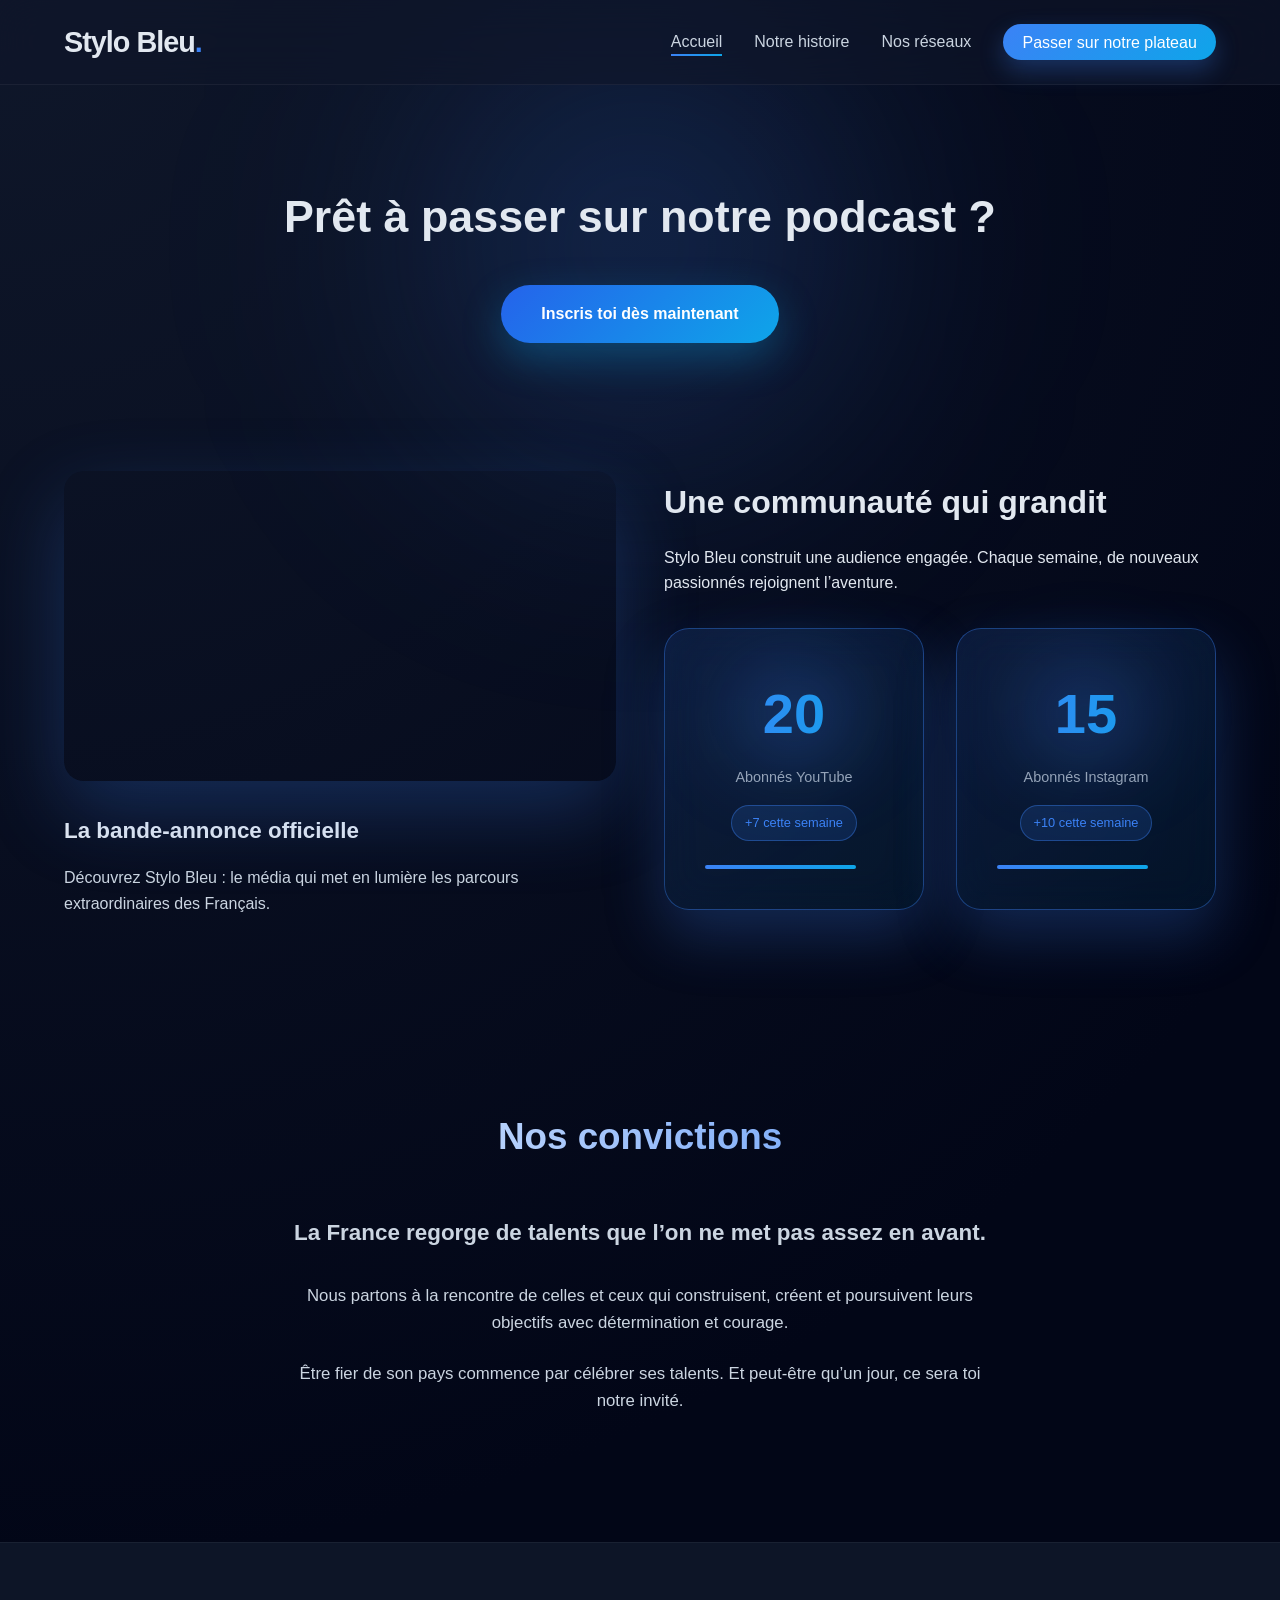
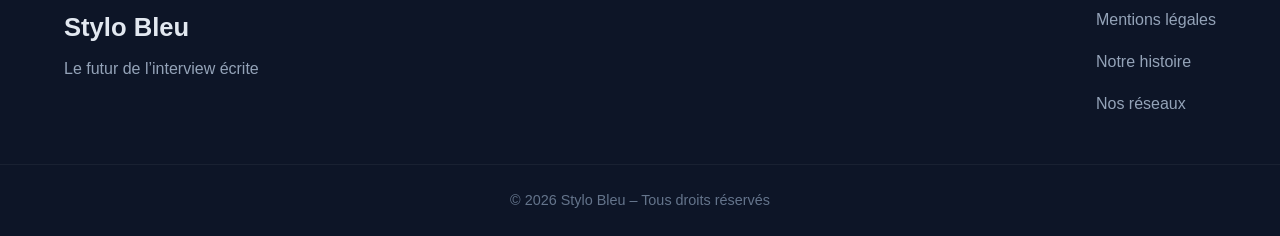
<file: index.html>
<!DOCTYPE html>
<html lang="fr">
<head>
    <meta charset="UTF-8" />
    <meta name="viewport" content="width=device-width, initial-scale=1.0" />
    <meta name="description" content="Stylo Bleu Media : podcast et interviews qui mettent en lumière les parcours inspirants des Français. Rejoins notre communauté et découvre nos épisodes.">
    <title>Stylo Bleu Media</title>

    <link rel="stylesheet" href="style.css" />
    <link rel="icon" type="image/png" href="Assets/Img/logo.png" />
    <!-- Dans le <head> -->
    <link rel="preconnect" href="https://www.youtube-nocookie.com" crossorigin>
    <link rel="preconnect" href="https://i.ytimg.com" crossorigin>
</head>

<body>
<div class="particles"></div>
<header class="navbar">
    <div class="container nav-content">
        <div class="logo">Stylo Bleu<span>.</span></div>

        <nav>
            <ul class="nav-links" id="navLinks">
                <li><a href="index.html" class="active">Accueil</a></li>
                <li><a href="notrehistoire.html">Notre histoire</a></li>
                <li><a href="nosreseaux.html">Nos réseaux</a></li>
                <li><a href="passersurnotreplateau.html" class="btn-nav">Passer sur notre plateau</a></li>
            </ul>
        </nav>

        <div class="menu-toggle" id="menuToggle">⋮</div>
    </div>
</header>

<!-- CTA HERO EN HAUT -->
<section class="cta hero-cta">
    <div class="container">
        <h1>Prêt à passer sur notre podcast ?</h1>
        <a href="passersurnotreplateau.html" class="btn-primary">Inscris toi dès maintenant</a>
    </div>
</section>

<!-- MEDIA 50/50 -->
<section class="media-growth">
    <div class="container media-grid">

        <!-- GAUCHE -->
        <div class="media-video-block">
            <div class="video-wrapper">
                <!-- Lazy-load et YouTube no-cookie -->
                <iframe 
                    loading="lazy"
                    src="https://www.youtube-nocookie.com/embed/wb5HxEI4R0E"
                    title="Bande-annonce Stylo Bleu"
                    frameborder="0"
                    allowfullscreen>
                </iframe>
            </div>

            <div class="video-description">
                <h3>La bande-annonce officielle</h3>
                <p>
                    Découvrez Stylo Bleu : le média qui met en lumière
                    les parcours extraordinaires des Français.
                </p>
            </div>
        </div>

        <!-- DROITE -->
        <div class="media-stats">
            <h2>Une communauté qui grandit</h2>
            <p>
                Stylo Bleu construit une audience engagée.
                Chaque semaine, de nouveaux passionnés rejoignent l’aventure.
            </p>

            <div class="stats-grid">
                <div class="stat-card reveal">
                    <div class="stat-number glow" data-target="149">0</div>
                    <div class="stat-label">Abonnés YouTube</div>
                    <div class="stat-badge">+7 cette semaine</div>
                    <div class="growth-line"></div>
                </div>

                <div class="stat-card reveal">
                    <div class="stat-number glow" data-target="113">0</div>
                    <div class="stat-label">Abonnés Instagram</div>
                    <div class="stat-badge">+10 cette semaine</div>
                    <div class="growth-line"></div>
                </div>
            </div>
        </div>

    </div>
</section>
<!-- NOS CONVICTIONS -->
<section class="convictions">
    <div class="container">
        <div class="section-header">
            <h2>Nos convictions</h2>
        </div>

        <div class="convictions-content">
            <p class="lead">
                La France regorge de talents que l’on ne met pas assez en avant.
            </p>

            <p>
                Nous partons à la rencontre de celles et ceux qui construisent,
                créent et poursuivent leurs objectifs avec détermination et courage.
            </p>

            <p>
                Être fier de son pays commence par célébrer ses talents.
                Et peut-être qu’un jour, ce sera toi notre invité.
            </p>
        </div>
    </div>
</section>

<!-- FOOTER -->
<footer class="footer">
    <div class="container footer-content">
        <div class="footer-brand">
            <h3>Stylo Bleu</h3>
            <p>Le futur de l’interview écrite</p>
        </div>

        <div class="footer-links">
            <a href="legal.html">Mentions légales</a>
            <a href="notrehistoire.html">Notre histoire</a>
            <a href="nosreseaux.html">Nos réseaux</a>
        </div>
    </div>

    <div class="footer-bottom">
        <p>© 2026 Stylo Bleu – Tous droits réservés</p>
    </div>
</footer>

<script>
document.addEventListener("DOMContentLoaded", () => {

    /* ===== MENU MOBILE ===== */

    const toggle = document.getElementById("menuToggle");
    const nav = document.getElementById("navLinks");

    if(toggle){
        toggle.addEventListener("click", () => {
            nav.classList.toggle("active");
        });
    }

    /* ===== ANIMATION COMPTEURS (PLUS LENT) ===== */

    const counters = document.querySelectorAll(".stat-number");

    const animateCounter = (counter) => {
        const target = +counter.getAttribute("data-target");
        let count = 0;
        const duration = 4000; // PLUS LENT (4 secondes)
        const stepTime = 30;
        const steps = duration / stepTime;
        const increment = target / steps;

        const update = () => {
            count += increment;
            if (count < target) {
                counter.innerText = Math.floor(count);
                setTimeout(update, stepTime);
            } else {
                counter.innerText = target;
            }
        };

        update();
    };

    /* ===== APPARITION AU SCROLL ===== */

    const observer = new IntersectionObserver((entries) => {
        entries.forEach(entry => {
            if (entry.isIntersecting) {
                entry.target.classList.add("show");

                if (entry.target.classList.contains("stat-number")) {
                    animateCounter(entry.target);
                }
            }
        });
    }, { threshold: 0.4 });

    document.querySelectorAll(".reveal, .stat-number").forEach(el => {
        observer.observe(el);
    });

    /* ===== LUMIÈRE QUI SUIT LA SOURIS ===== */

    document.addEventListener("mousemove", (e) => {
        document.body.style.setProperty('--x', e.clientX + 'px');
        document.body.style.setProperty('--y', e.clientY + 'px');
    });

});
</script>


</body>
</html>
</file>
<file: style.css>
��. b t n - n a v , . b t n - p r i m a r y { b o r d e r - r a d i u s : 5 0 p x ; t r a n s i t i o n : . 3 s } . b t n - p r i m a r y , . f o o t e r - l i n k s   a , . n a v - l i n k s   a , . s o c i a l - c a r d { t e x t - d e c o r a t i o n : n o n e } . f o o t e r , . f o o t e r - b o t t o m { b o r d e r - t o p : 1 p x   s o l i d   r g b a ( 2 5 5 , 2 5 5 , 2 5 5 , . 0 5 ) } . c t a : : b e f o r e , . g l o w : : a f t e r , . t r a i l e r : : b e f o r e { c o n t e n t : " " ; z - i n d e x : - 1 } . a p p l y - 2 0 3 0 , . c o n v i c t i o n s , . c t a , . f i n a l - c t a - 2 0 3 0 , . f o o t e r - b o t t o m , . f u n f a c t - 2 0 3 0 , . h e r o - c t a , . l e g a l - h e r o - 2 0 3 0 , . p l a t e a u - h e r o - 2 0 3 0 , . s e c t i o n - h e a d e r , . s o c i a l - h e r o - 2 0 3 0 , . s t a t - c a r d , . s t o r y - h e r o - 2 0 3 0 { t e x t - a l i g n : c e n t e r } * { m a r g i n : 0 ; p a d d i n g : 0 ; b o x - s i z i n g : b o r d e r - b o x } b o d y { f o n t - f a m i l y : I n t e r , s a n s - s e r i f ; b a c k g r o u n d : r a d i a l - g r a d i e n t ( c i r c l e   a t   t o p   l e f t , # 0 f 1 7 2 a , # 0 2 0 6 1 7   7 0 % ) ; c o l o r : # e 2 e 8 f 0 ; l i n e - h e i g h t : 1 . 6 ; o v e r f l o w - x : h i d d e n } . c o n t a i n e r { w i d t h : 9 0 % ; m a x - w i d t h : 1 2 0 0 p x ; m a r g i n : a u t o } . n a v b a r { p o s i t i o n : s t i c k y ; t o p : 0 ; b a c k d r o p - f i l t e r : b l u r ( 2 0 p x ) ; b a c k g r o u n d : r g b a ( 1 5 , 2 3 , 4 2 , . 6 ) ; b o r d e r - b o t t o m : 1 p x   s o l i d   r g b a ( 2 5 5 , 2 5 5 , 2 5 5 , . 0 5 ) ; z - i n d e x : 1 0 0 0 } . c t a , . n a v - l i n k s   a { p o s i t i o n : r e l a t i v e } . n a v - c o n t e n t { d i s p l a y : f l e x ; j u s t i f y - c o n t e n t : s p a c e - b e t w e e n ; a l i g n - i t e m s : c e n t e r ; p a d d i n g : 1 . 2 r e m   0 } . l o g o { f o n t - s i z e : 1 . 8 r e m ; f o n t - w e i g h t : 7 0 0 ; l e t t e r - s p a c i n g : - 1 p x } . f o o t e r - l i n k s   a : h o v e r , . l o g o   s p a n { c o l o r : # 3 b 8 2 f 6 } . n a v - l i n k s { d i s p l a y : f l e x ; l i s t - s t y l e : n o n e ; g a p : 2 r e m } . n a v - l i n k s   a { c o l o r : # c b d 5 e 1 ; f o n t - w e i g h t : 5 0 0 ; t r a n s i t i o n : . 3 s } . n a v - l i n k s   a : : a f t e r { c o n t e n t : " " ; p o s i t i o n : a b s o l u t e ; l e f t : 0 ; b o t t o m : - 6 p x ; w i d t h : 0 % ; h e i g h t : 2 p x ; b a c k g r o u n d : l i n e a r - g r a d i e n t ( 9 0 d e g , # 3 b 8 2 f 6 , # 0 e a 5 e 9 ) ; t r a n s i t i o n : . 3 s } . n a v - l i n k s   a . a c t i v e : : a f t e r , . n a v - l i n k s   a : h o v e r : : a f t e r { w i d t h : 1 0 0 % } . n a v - l i n k s   a : h o v e r { c o l o r : # f f f } . b t n - n a v { p a d d i n g : . 6 r e m   1 . 2 r e m ; b a c k g r o u n d : l i n e a r - g r a d i e n t ( 1 3 5 d e g , # 3 b 8 2 f 6 , # 0 e a 5 e 9 ) ; c o l o r : # f f f ! i m p o r t a n t ; f o n t - w e i g h t : 6 0 0 ; b o x - s h a d o w : 0   1 0 p x   2 5 p x   r g b a ( 5 9 , 1 3 0 , 2 4 6 , . 3 ) } . b t n - n a v : h o v e r { t r a n s f o r m : t r a n s l a t e Y ( - 3 p x ) ; b o x - s h a d o w : 0   1 5 p x   3 5 p x   r g b a ( 5 9 , 1 3 0 , 2 4 6 , . 5 ) } . m e n u - t o g g l e { d i s p l a y : n o n e ; f o n t - s i z e : 1 . 8 r e m ; c u r s o r : p o i n t e r } . c t a : : b e f o r e { p o s i t i o n : a b s o l u t e ; w i d t h : 6 0 0 p x ; h e i g h t : 6 0 0 p x ; b a c k g r o u n d : r a d i a l - g r a d i e n t ( c i r c l e , r g b a ( 5 9 , 1 3 0 , 2 4 6 , . 3 ) , t r a n s p a r e n t   7 0 % ) ; t o p : 5 0 % ; l e f t : 5 0 % ; t r a n s f o r m : t r a n s l a t e ( - 5 0 % , - 5 0 % ) ; f i l t e r : b l u r ( 1 2 0 p x ) } . c t a   h 2 { f o n t - s i z e : 2 . 5 r e m ; m a r g i n - b o t t o m : 2 r e m ; f o n t - w e i g h t : 7 0 0 ; b a c k g r o u n d : l i n e a r - g r a d i e n t ( 9 0 d e g , # f f f , # 3 b 8 2 f 6 ) ; - w e b k i t - b a c k g r o u n d - c l i p : t e x t ; - w e b k i t - t e x t - f i l l - c o l o r : t r a n s p a r e n t } . b t n - p r i m a r y { p a d d i n g : 1 r e m   2 . 5 r e m ; b a c k g r o u n d : l i n e a r - g r a d i e n t ( 1 3 5 d e g , # 2 5 6 3 e b , # 0 e a 5 e 9 ) ; c o l o r : # f f f ; f o n t - w e i g h t : 6 0 0 ; f o n t - s i z e : 1 r e m ; d i s p l a y : i n l i n e - b l o c k ; b o x - s h a d o w : 0   1 5 p x   4 0 p x   r g b a ( 1 4 , 1 6 5 , 2 3 3 , . 3 ) } . b t n - p r i m a r y : h o v e r { t r a n s f o r m : t r a n s l a t e Y ( - 5 p x )   s c a l e ( 1 . 0 5 ) ; b o x - s h a d o w : 0   2 0 p x   5 0 p x   r g b a ( 1 4 , 1 6 5 , 2 3 3 , . 5 ) } . f o o t e r { b a c k g r o u n d : r g b a ( 1 5 , 2 3 , 4 2 , . 9 ) ; p a d d i n g - t o p : 4 r e m } . f o o t e r - c o n t e n t { d i s p l a y : f l e x ; j u s t i f y - c o n t e n t : s p a c e - b e t w e e n ; f l e x - w r a p : w r a p ; g a p : 2 r e m ; p a d d i n g - b o t t o m : 3 r e m } . f o o t e r - b r a n d   h 3 { f o n t - s i z e : 1 . 6 r e m ; m a r g i n - b o t t o m : . 5 r e m } . f o o t e r - b r a n d   p , . s t a t - m a i n   s m a l l , . s t a t s - b o x   s m a l l { c o l o r : # 9 4 a 3 b 8 } . f o o t e r - l i n k s { d i s p l a y : f l e x ; f l e x - d i r e c t i o n : c o l u m n ; g a p : 1 r e m } . f o o t e r - l i n k s   a { c o l o r : # 9 4 a 3 b 8 ; t r a n s i t i o n : . 3 s } . f o o t e r - b o t t o m { p a d d i n g : 1 . 5 r e m   0 ; f o n t - s i z e : . 9 r e m ; c o l o r : # 6 4 7 4 8 b } . c o n v i c t i o n s , . t r a i l e r { p a d d i n g : 8 r e m   0 ; p o s i t i o n : r e l a t i v e } . s e c t i o n - h e a d e r { m a r g i n - b o t t o m : 3 r e m } . s e c t i o n - h e a d e r   h 2 { f o n t - s i z e : 2 . 3 r e m ; f o n t - w e i g h t : 7 0 0 ; b a c k g r o u n d : l i n e a r - g r a d i e n t ( 9 0 d e g , # f f f , # 3 b 8 2 f 6 ) ; - w e b k i t - b a c k g r o u n d - c l i p : t e x t ; - w e b k i t - t e x t - f i l l - c o l o r : t r a n s p a r e n t } . c o n v i c t i o n s   . l e a d   s p a n , . s t a t - m a i n   s p a n { b a c k g r o u n d : l i n e a r - g r a d i e n t ( 9 0 d e g , # 3 b 8 2 f 6 , # 0 e a 5 e 9 ) ; - w e b k i t - t e x t - f i l l - c o l o r : t r a n s p a r e n t } . s e c t i o n - h e a d e r   p { c o l o r : # 9 4 a 3 b 8 ; m a r g i n - t o p : . 8 r e m } . v i d e o - w r a p p e r { o v e r f l o w : h i d d e n ; b o r d e r - r a d i u s : 2 0 p x ; b o x - s h a d o w : 0   3 0 p x   8 0 p x   r g b a ( 5 9 , 1 3 0 , 2 4 6 , . 2 5 ) ; t r a n s i t i o n : . 4 s } . v i d e o - w r a p p e r   i f r a m e { t o p : 0 ; l e f t : 0 ; b o r d e r - r a d i u s : 2 0 p x ; p o s i t i o n : a b s o l u t e ; w i d t h : 1 0 0 % ; h e i g h t : 1 0 0 % } . v i d e o - w r a p p e r : h o v e r { t r a n s f o r m : s c a l e ( 1 . 0 2 ) ; b o x - s h a d o w : 0   4 0 p x   1 0 0 p x   r g b a ( 5 9 , 1 3 0 , 2 4 6 , . 4 ) } . t r a i l e r : : b e f o r e { p o s i t i o n : a b s o l u t e ; w i d t h : 5 0 0 p x ; h e i g h t : 5 0 0 p x ; b a c k g r o u n d : r a d i a l - g r a d i e n t ( c i r c l e , r g b a ( 1 4 , 1 6 5 , 2 3 3 , . 3 ) , t r a n s p a r e n t   7 0 % ) ; t o p : 3 0 % ; l e f t : 5 0 % ; t r a n s f o r m : t r a n s l a t e X ( - 5 0 % ) ; f i l t e r : b l u r ( 1 2 0 p x ) } . c o n v i c t i o n s - c o n t e n t { m a x - w i d t h : 8 0 0 p x ; m a r g i n : a u t o } . c o n v i c t i o n s   . l e a d { f o n t - s i z e : 1 . 4 r e m ; f o n t - w e i g h t : 6 0 0 ; m a r g i n - b o t t o m : 2 r e m } . c o n v i c t i o n s   . l e a d   s p a n { - w e b k i t - b a c k g r o u n d - c l i p : t e x t } . c o n v i c t i o n s   p { c o l o r : # c b d 5 e 1 ; f o n t - s i z e : 1 . 0 5 r e m } . e p i s o d e - i n f o { m a r g i n - t o p : 2 . 5 r e m ; f o n t - w e i g h t : 6 0 0 ; p a d d i n g : 1 r e m   2 r e m ; d i s p l a y : i n l i n e - b l o c k ; b o r d e r - r a d i u s : 5 0 p x ; b a c k g r o u n d : r g b a ( 5 9 , 1 3 0 , 2 4 6 , . 1 ) ; b o r d e r : 1 p x   s o l i d   r g b a ( 5 9 , 1 3 0 , 2 4 6 , . 3 ) ; b a c k d r o p - f i l t e r : b l u r ( 1 0 p x ) ; b o x - s h a d o w : 0   1 0 p x   4 0 p x   r g b a ( 5 9 , 1 3 0 , 2 4 6 , . 2 ) } @ m e d i a   ( m a x - w i d t h : 7 6 8 p x ) { . s e c t i o n - h e a d e r   h 2 { f o n t - s i z e : 1 . 8 r e m } . c o n v i c t i o n s   . l e a d { f o n t - s i z e : 1 . 2 r e m } . c o n v i c t i o n s   p { f o n t - s i z e : . 9 5 r e m } } . m e d i a - v i d e o - b l o c k { d i s p l a y : f l e x ; f l e x - d i r e c t i o n : c o l u m n ; g a p : 2 r e m } . v i d e o - d e s c r i p t i o n   h 3 { f o n t - s i z e : 1 . 4 r e m ; m a r g i n - b o t t o m : 1 r e m } . v i d e o - d e s c r i p t i o n   p { c o l o r : # c b d 5 e 1 ; l i n e - h e i g h t : 1 . 6 } . s t a t - m a i n   s p a n { f o n t - s i z e : 3 . 5 r e m ; f o n t - w e i g h t : 7 0 0 ; d i s p l a y : b l o c k ; - w e b k i t - b a c k g r o u n d - c l i p : t e x t } . s t a t - e x t r a { d i s p l a y : f l e x ; j u s t i f y - c o n t e n t : s p a c e - b e t w e e n ; m a r g i n - t o p : 2 r e m ; f o n t - s i z e : . 9 r e m ; c o l o r : # 9 4 a 3 b 8 } . m e d i a - g r i d , . p o d c a s t - c o n t e n t , . s t a t s - g r i d { d i s p l a y : g r i d ; g r i d - t e m p l a t e - c o l u m n s : 1 f r   1 f r } . s t a t - e x t r a   s t r o n g { d i s p l a y : b l o c k ; c o l o r : # f f f } s e c t i o n { p a d d i n g : 4 r e m   0 } . h e r o - c t a { p a d d i n g : 6 r e m   0   4 r e m } . h e r o - c t a   h 1 { f o n t - s i z e : 2 . 8 r e m ; m a r g i n - b o t t o m : 2 r e m } . m e d i a - g r i d , . p o d c a s t - c o n t e n t { g a p : 3 r e m ; a l i g n - i t e m s : c e n t e r } . v i d e o - w r a p p e r { p o s i t i o n : r e l a t i v e ; p a d d i n g - b o t t o m : 5 6 . 2 5 % ; h e i g h t : 0 } . m e d i a - s t a t s   h 2 { m a r g i n - b o t t o m : 1 r e m ; f o n t - s i z e : 2 r e m } . s t a t s - g r i d { g a p : 2 r e m ; m a r g i n - t o p : 2 r e m } . s t a t - c a r d { p a d d i n g : 2 . 5 r e m ; b o r d e r - r a d i u s : 2 5 p x ; b a c k g r o u n d : l i n e a r - g r a d i e n t ( 1 4 5 d e g , r g b a ( 5 9 , 1 3 0 , 2 4 6 , . 1 5 ) , r g b a ( 1 4 , 1 6 5 , 2 3 3 , . 0 8 ) ) ; b o r d e r : 1 p x   s o l i d   r g b a ( 5 9 , 1 3 0 , 2 4 6 , . 4 ) ; b a c k d r o p - f i l t e r : b l u r ( 2 0 p x ) ; b o x - s h a d o w : 0   2 5 p x   6 0 p x   r g b a ( 5 9 , 1 3 0 , 2 4 6 , . 2 5 ) ; t r a n s i t i o n : . 4 s } . s t a t - c a r d : h o v e r { t r a n s f o r m : t r a n s l a t e Y ( - 8 p x ) ; b o x - s h a d o w : 0   3 5 p x   8 0 p x   r g b a ( 5 9 , 1 3 0 , 2 4 6 , . 4 ) } . s t a t - n u m b e r { f o n t - s i z e : 3 . 5 r e m ; f o n t - w e i g h t : 7 0 0 ; b a c k g r o u n d : l i n e a r - g r a d i e n t ( 9 0 d e g , # 3 b 8 2 f 6 , # 0 e a 5 e 9 ) ; - w e b k i t - b a c k g r o u n d - c l i p : t e x t ; - w e b k i t - t e x t - f i l l - c o l o r : t r a n s p a r e n t } . s t a t - l a b e l { m a r g i n - t o p : . 5 r e m ; c o l o r : # 9 4 a 3 b 8 ; f o n t - s i z e : . 9 r e m } . s t a t s - b o x   s p a n { f o n t - s i z e : 3 r e m ; f o n t - w e i g h t : 7 0 0 ; d i s p l a y : b l o c k ; c o l o r : # 3 b 8 2 f 6 } . c o n v i c t i o n s   p { m a x - w i d t h : 7 0 0 p x ; m a r g i n : 1 . 5 r e m   a u t o   0 } . r e v e a l { o p a c i t y : 0 ; t r a n s f o r m : t r a n s l a t e Y ( 4 0 p x ) ; t r a n s i t i o n : 1 s } . f o u n d e r - c a r d - 2 0 3 0 , . s o c i a l - c a r d { t r a n s i t i o n : . 4 s ; b a c k d r o p - f i l t e r : b l u r ( 2 0 p x ) } . r e v e a l . s h o w { o p a c i t y : 1 ; t r a n s f o r m : t r a n s l a t e Y ( 0 ) } . g l o w { p o s i t i o n : r e l a t i v e } . g l o w : : a f t e r { p o s i t i o n : a b s o l u t e ; w i d t h : 1 2 0 % ; h e i g h t : 1 2 0 % ; t o p : - 1 0 % ; l e f t : - 1 0 % ; b a c k g r o u n d : r a d i a l - g r a d i e n t ( c i r c l e , r g b a ( 5 9 , 1 3 0 , 2 4 6 , . 4 ) , t r a n s p a r e n t   7 0 % ) ; f i l t e r : b l u r ( 4 0 p x ) ; a n i m a t i o n : 3 s   e a s e - i n - o u t   i n f i n i t e   p u l s e G l o w } @ k e y f r a m e s   p u l s e G l o w { 0 % , 1 0 0 % { o p a c i t y : . 5 ; t r a n s f o r m : s c a l e ( 1 ) } 5 0 % { o p a c i t y : 1 ; t r a n s f o r m : s c a l e ( 1 . 1 ) } } . s t a t - b a d g e { m a r g i n - t o p : 1 r e m ; f o n t - s i z e : . 8 r e m ; c o l o r : # 3 b 8 2 f 6 ; b a c k g r o u n d : r g b a ( 5 9 , 1 3 0 , 2 4 6 , . 1 5 ) ; b o r d e r : 1 p x   s o l i d   r g b a ( 5 9 , 1 3 0 , 2 4 6 , . 4 ) ; p a d d i n g : . 4 r e m   . 8 r e m ; b o r d e r - r a d i u s : 5 0 p x ; d i s p l a y : i n l i n e - b l o c k } . g r o w t h - l i n e { m a r g i n - t o p : 1 . 5 r e m ; h e i g h t : 4 p x ; w i d t h : 0 % ; b a c k g r o u n d : l i n e a r - g r a d i e n t ( 9 0 d e g , # 3 b 8 2 f 6 , # 0 e a 5 e 9 ) ; b o r d e r - r a d i u s : 5 0 p x ; a n i m a t i o n : 2 . 5 s   f o r w a r d s   g r o w L i n e } @ k e y f r a m e s   g r o w L i n e { f r o m { w i d t h : 0 % } t o { w i d t h : 8 5 % } } . s t o r y - h e r o - 2 0 3 0 { p a d d i n g : 8 r e m   0 ; b a c k g r o u n d : l i n e a r - g r a d i e n t ( 1 3 5 d e g , # 0 f 1 7 2 a , # 1 1 1 8 2 7 ) } . h e r o - s u b t i t l e { o p a c i t y : . 7 ; m a r g i n - t o p : 1 r e m } . f o u n d e r s - 2 0 3 0 , . s t o r y - i m m e r s i v e , . s t u d i o - 2 0 3 0 , . w h y - p l a t e a u - 2 0 3 0 { p a d d i n g : 6 r e m   0 } . f o u n d e r - c o n t e n t , . q u o t e - b l o c k { p a d d i n g : 2 r e m } . n a r r o w { m a x - w i d t h : 7 0 0 p x ; m a r g i n : a u t o } . b i g - t e x t { f o n t - s i z e : 1 . 6 r e m ; f o n t - w e i g h t : 5 0 0 ; m a r g i n - b o t t o m : 2 r e m } . q u o t e - b l o c k { m a r g i n : 3 r e m   0 ; b o r d e r - l e f t : 3 p x   s o l i d   # 3 b 8 2 f 6 ; f o n t - s i z e : 1 . 4 r e m ; f o n t - w e i g h t : 5 0 0 } . f o u n d e r s - g r i d - 2 0 3 0 { d i s p l a y : g r i d ; g r i d - t e m p l a t e - c o l u m n s : r e p e a t ( a u t o - f i t , m i n m a x ( 2 8 0 p x , 1 f r ) ) ; g a p : 3 r e m ; m a r g i n - t o p : 3 r e m } . f o u n d e r - c a r d - 2 0 3 0 { b a c k g r o u n d : r g b a ( 2 5 5 , 2 5 5 , 2 5 5 , . 0 5 ) ; b o r d e r - r a d i u s : 2 0 p x ; o v e r f l o w : h i d d e n } . f o u n d e r - c a r d - 2 0 3 0 : h o v e r , . w h y - c a r d : h o v e r { t r a n s f o r m : t r a n s l a t e Y ( - 1 0 p x ) } . f o u n d e r - c a r d - 2 0 3 0   i m g { w i d t h : 1 0 0 % ; h e i g h t : 3 5 0 p x ; o b j e c t - f i t : c o v e r ; o b j e c t - p o s i t i o n : t o p   c e n t e r } . s t u d i o - l a y o u t - 2 0 3 0 { d i s p l a y : g r i d ; g r i d - t e m p l a t e - c o l u m n s : r e p e a t ( a u t o - f i t , m i n m a x ( 3 0 0 p x , 1 f r ) ) ; g a p : 3 r e m ; a l i g n - i t e m s : c e n t e r } . s o c i a l - g r i d , . w h y - g r i d { g r i d - t e m p l a t e - c o l u m n s : r e p e a t ( a u t o - f i t , m i n m a x ( 2 8 0 p x , 1 f r ) ) } . s t u d i o - 2 0 3 0   i m g { w i d t h : 1 0 0 % ; b o r d e r - r a d i u s : 2 0 p x } . c o m m u n i t y - 2 0 3 0 , . c o m m u n i t y - c t a - 2 0 3 0 , . p r o c e s s - 2 0 3 0 { p a d d i n g : 6 r e m   0 ; t e x t - a l i g n : c e n t e r } . f u n f a c t - 2 0 3 0 { p a d d i n g : 5 r e m   0 ; f o n t - s t y l e : i t a l i c ; o p a c i t y : . 8 } . s o c i a l - h e r o - 2 0 3 0 { p a d d i n g : 8 r e m   0   6 r e m ; b a c k g r o u n d : r a d i a l - g r a d i e n t ( c i r c l e   a t   t o p   l e f t , r g b a ( 5 9 , 1 3 0 , 2 4 6 , . 2 ) , t r a n s p a r e n t   6 0 % ) } . s o c i a l - h e r o - 2 0 3 0   h 1 { f o n t - s i z e : 3 r e m ; l i n e - h e i g h t : 1 . 2 ; f o n t - w e i g h t : 8 0 0 ; m a r g i n - b o t t o m : 1 . 5 r e m } . s o c i a l - h e r o - 2 0 3 0   p { f o n t - s i z e : 1 . 2 r e m ; o p a c i t y : . 8 } . s o c i a l - g r i d - 2 0 3 0 { p a d d i n g : 5 r e m   0 } . s o c i a l - g r i d { d i s p l a y : g r i d ; g a p : 2 . 5 r e m } . s o c i a l - c a r d { p a d d i n g : 3 r e m   2 r e m ; b o r d e r - r a d i u s : 3 0 p x ; c o l o r : # f f f ; b o r d e r : 1 p x   s o l i d   r g b a ( 2 5 5 , 2 5 5 , 2 5 5 , . 1 ) } . b t n - c o m m u n i t y , . b t n - p o d c a s t { b o r d e r - r a d i u s : 5 0 p x ; d i s p l a y : i n l i n e - b l o c k ; t r a n s i t i o n : . 3 s ; t e x t - d e c o r a t i o n : n o n e } . s o c i a l - c a r d   h 3 { f o n t - s i z e : 1 . 6 r e m ; m a r g i n : 1 r e m   0 } . s o c i a l - c a r d   p { o p a c i t y : . 7 5 ; m a r g i n - b o t t o m : 1 . 5 r e m } . s o c i a l - c a r d   s p a n { f o n t - w e i g h t : 6 0 0 ; c o l o r : # 3 b 8 2 f 6 } . s o c i a l - c a r d : h o v e r { t r a n s f o r m : t r a n s l a t e Y ( - 1 0 p x )   s c a l e ( 1 . 0 3 ) } . y o u t u b e { b a c k g r o u n d : l i n e a r - g r a d i e n t ( 1 4 5 d e g , r g b a ( 2 5 5 , 0 , 0 , . 2 ) , r g b a ( 2 5 5 , 0 , 0 , . 0 5 ) ) } . i n s t a g r a m { b a c k g r o u n d : l i n e a r - g r a d i e n t ( 1 4 5 d e g , r g b a ( 2 2 5 , 4 8 , 1 0 8 , . 2 ) , r g b a ( 1 3 1 , 5 8 , 1 8 0 , . 1 5 ) ) } . t i k t o k { b a c k g r o u n d : l i n e a r - g r a d i e n t ( 1 4 5 d e g , r g b a ( 0 , 2 4 2 , 2 3 4 , . 2 ) , r g b a ( 2 5 5 , 0 , 8 0 , . 1 5 ) ) } . l a t e s t - p o d c a s t - 2 0 3 0 { p a d d i n g : 6 r e m   0 ; b a c k g r o u n d : l i n e a r - g r a d i e n t ( 1 3 5 d e g , r g b a ( 5 9 , 1 3 0 , 2 4 6 , . 1 ) , r g b a ( 1 4 , 1 6 5 , 2 3 3 , . 0 5 ) ) } . p o d c a s t - t e x t   h 2 { f o n t - s i z e : 2 . 2 r e m ; m a r g i n - b o t t o m : 1 r e m } . b t n - p o d c a s t { m a r g i n - t o p : 1 . 5 r e m ; p a d d i n g : . 9 r e m   1 . 8 r e m ; b a c k g r o u n d : # 3 b 8 2 f 6 ; c o l o r : # f f f ; f o n t - w e i g h t : 6 0 0 } . b t n - p o d c a s t : h o v e r { t r a n s f o r m : t r a n s l a t e Y ( - 3 p x ) } . p o d c a s t - v i s u a l   i f r a m e { w i d t h : 1 0 0 % ; h e i g h t : 3 5 0 p x ; b o r d e r - r a d i u s : 2 5 p x } . b t n - c o m m u n i t y { m a r g i n - t o p : 2 r e m ; p a d d i n g : 1 r e m   2 r e m ; b o r d e r : 1 p x   s o l i d   # 3 b 8 2 f 6 ; c o l o r : # 3 b 8 2 f 6 } . b t n - c o m m u n i t y : h o v e r { b a c k g r o u n d : # 3 b 8 2 f 6 ; c o l o r : # f f f } . p l a t e a u - h e r o - 2 0 3 0 { p a d d i n g : 1 0 r e m   0   8 r e m ; b a c k g r o u n d : r a d i a l - g r a d i e n t ( c i r c l e   a t   t o p   l e f t , r g b a ( 5 9 , 1 3 0 , 2 4 6 , . 2 5 ) , t r a n s p a r e n t   6 0 % ) } . p l a t e a u - h e r o - 2 0 3 0   h 1 { f o n t - s i z e : 3 . 5 r e m ; l i n e - h e i g h t : 1 . 2 ; f o n t - w e i g h t : 8 0 0 ; m a r g i n - b o t t o m : 2 r e m } . p l a t e a u - h e r o - 2 0 3 0   p { f o n t - s i z e : 1 . 2 r e m ; o p a c i t y : . 8 5 ; m a r g i n - b o t t o m : 2 r e m } . b t n - p r i m a r y - 2 0 3 0 { d i s p l a y : i n l i n e - b l o c k ; p a d d i n g : 1 r e m   2 . 2 r e m ; b o r d e r - r a d i u s : 6 0 p x ; b a c k g r o u n d : # 3 b 8 2 f 6 ; c o l o r : # f f f ; t e x t - d e c o r a t i o n : n o n e ; f o n t - w e i g h t : 6 0 0 ; t r a n s i t i o n : . 3 s } . b t n - p r i m a r y - 2 0 3 0 : h o v e r { t r a n s f o r m : t r a n s l a t e Y ( - 4 p x )   s c a l e ( 1 . 0 5 ) } . w h y - g r i d { d i s p l a y : g r i d ; g a p : 2 r e m } . w h y - c a r d { p a d d i n g : 3 r e m ; b o r d e r - r a d i u s : 3 0 p x ; b a c k d r o p - f i l t e r : b l u r ( 2 0 p x ) ; b a c k g r o u n d : l i n e a r - g r a d i e n t ( 1 4 5 d e g , r g b a ( 5 9 , 1 3 0 , 2 4 6 , . 1 2 ) , r g b a ( 1 4 , 1 6 5 , 2 3 3 , . 0 5 ) ) ; b o r d e r : 1 p x   s o l i d   r g b a ( 2 5 5 , 2 5 5 , 2 5 5 , . 1 ) ; t r a n s i t i o n : . 4 s } . p r o c e s s - s t e p s { d i s p l a y : g r i d ; g r i d - t e m p l a t e - c o l u m n s : r e p e a t ( a u t o - f i t , m i n m a x ( 2 0 0 p x , 1 f r ) ) ; g a p : 2 r e m ; m a r g i n - t o p : 3 r e m } . s t e p   s p a n { f o n t - s i z e : 2 r e m ; f o n t - w e i g h t : 8 0 0 ; c o l o r : # 3 b 8 2 f 6 } . s t e p   h 4 { m a r g i n : 1 r e m   0 } . a p p l y - 2 0 3 0 { p a d d i n g : 7 r e m   0 } . a p p l y - b o x { p a d d i n g : 4 r e m ; b o r d e r - r a d i u s : 4 0 p x ; b a c k g r o u n d : l i n e a r - g r a d i e n t ( 1 4 5 d e g , r g b a ( 5 9 , 1 3 0 , 2 4 6 , . 2 ) , r g b a ( 1 4 , 1 6 5 , 2 3 3 , . 1 ) ) ; b o r d e r : 1 p x   s o l i d   r g b a ( 5 9 , 1 3 0 , 2 4 6 , . 3 ) ; b a c k d r o p - f i l t e r : b l u r ( 3 0 p x ) } . b t n - a p p l y - 2 0 3 0 { d i s p l a y : i n l i n e - b l o c k ; m a r g i n - t o p : 2 r e m ; p a d d i n g : 1 . 2 r e m   2 . 5 r e m ; b o r d e r - r a d i u s : 6 0 p x ; b a c k g r o u n d : # f f f ; c o l o r : # 3 b 8 2 f 6 ; t e x t - d e c o r a t i o n : n o n e ; f o n t - w e i g h t : 7 0 0 ; t r a n s i t i o n : . 3 s } . b t n - a p p l y - 2 0 3 0 : h o v e r { t r a n s f o r m : t r a n s l a t e Y ( - 5 p x )   s c a l e ( 1 . 0 5 ) } . f i n a l - c t a - 2 0 3 0 { p a d d i n g : 8 r e m   0 ; b a c k g r o u n d : r a d i a l - g r a d i e n t ( c i r c l e   a t   b o t t o m   r i g h t , r g b a ( 5 9 , 1 3 0 , 2 4 6 , . 2 ) , t r a n s p a r e n t   6 0 % ) } . f i n a l - c t a - 2 0 3 0   h 2 { f o n t - s i z e : 2 . 5 r e m ; f o n t - w e i g h t : 8 0 0 ; m a r g i n - b o t t o m : 1 r e m } . l e g a l - h e r o - 2 0 3 0 { p a d d i n g : 8 r e m   0   5 r e m ; b a c k g r o u n d : r a d i a l - g r a d i e n t ( c i r c l e   a t   t o p   l e f t , r g b a ( 5 9 , 1 3 0 , 2 4 6 , . 1 5 ) , t r a n s p a r e n t   6 0 % ) } . l e g a l - h e r o - 2 0 3 0   h 1 { f o n t - s i z e : 3 r e m ; f o n t - w e i g h t : 8 0 0 ; m a r g i n - b o t t o m : 1 r e m } . l e g a l - h e r o - 2 0 3 0   p { o p a c i t y : . 7 } . l e g a l - c o n t e n t - 2 0 3 0 { p a d d i n g : 4 r e m   0   8 r e m } . l e g a l - w r a p p e r { m a x - w i d t h : 9 0 0 p x ; m a r g i n : a u t o } . l e g a l - b l o c k { m a r g i n - b o t t o m : 4 r e m ; p a d d i n g : 3 r e m ; b o r d e r - r a d i u s : 3 0 p x ; b a c k g r o u n d : l i n e a r - g r a d i e n t ( 1 4 5 d e g , r g b a ( 5 9 , 1 3 0 , 2 4 6 , . 0 8 ) , r g b a ( 1 4 , 1 6 5 , 2 3 3 , . 0 3 ) ) ; b o r d e r : 1 p x   s o l i d   r g b a ( 2 5 5 , 2 5 5 , 2 5 5 , . 0 8 ) ; b a c k d r o p - f i l t e r : b l u r ( 2 0 p x ) } . l e g a l - b l o c k   h 2 { m a r g i n - b o t t o m : 1 . 5 r e m ; f o n t - s i z e : 1 . 6 r e m } . l e g a l - b l o c k   p { m a r g i n - b o t t o m : 1 r e m ; l i n e - h e i g h t : 1 . 7 ; o p a c i t y : . 9 } . l e g a l - b l o c k   u l { m a r g i n : 1 r e m   0   1 r e m   1 . 5 r e m } . l e g a l - b l o c k   l i { m a r g i n - b o t t o m : . 5 r e m } @ m e d i a   ( m a x - w i d t h : 9 0 0 p x ) { . n a v - l i n k s { f l e x - d i r e c t i o n : c o l u m n ; t r a n s f o r m : t r a n s l a t e X ( 1 0 0 % ) ; t r a n s i t i o n : . 3 s ; b o r d e r - l e f t : 1 p x   s o l i d   r g b a ( 2 5 5 , 2 5 5 , 2 5 5 , . 0 5 ) } . n a v - l i n k s . a c t i v e { t r a n s f o r m : t r a n s l a t e X ( 0 ) ; d i s p l a y : f l e x } . m e n u - t o g g l e { d i s p l a y : b l o c k } . c t a   h 2 , . h e r o - c t a   h 1 { f o n t - s i z e : 2 r e m } . f o o t e r - c o n t e n t { f l e x - d i r e c t i o n : c o l u m n ; t e x t - a l i g n : c e n t e r ; a l i g n - i t e m s : c e n t e r } . s t a t - e x t r a { f l e x - d i r e c t i o n : c o l u m n ; g a p : 1 r e m ; t e x t - a l i g n : c e n t e r } . m e d i a - g r i d , . s t a t s - g r i d { g r i d - t e m p l a t e - c o l u m n s : 1 f r } . s t a t - n u m b e r { f o n t - s i z e : 2 . 8 r e m } . p o d c a s t - c o n t e n t { g r i d - t e m p l a t e - c o l u m n s : 1 f r ; g a p : 2 r e m } . p o d c a s t - t e x t { t e x t - a l i g n : c e n t e r } . p o d c a s t - v i s u a l   i f r a m e { h e i g h t : 2 5 0 p x } . n a v - l i n k s { p o s i t i o n : a b s o l u t e ; t o p : 7 0 p x ; r i g h t : 2 0 p x ; b a c k g r o u n d : r g b a ( 1 0 , 1 5 , 3 0 , . 9 5 ) ; b a c k d r o p - f i l t e r : b l u r ( 2 0 p x ) ; f l e x - d i r e c t i o n : c o l u m n ; a l i g n - i t e m s : c e n t e r ; p a d d i n g : 2 r e m ; b o r d e r - r a d i u s : 2 0 p x ; d i s p l a y : n o n e ; w i d t h : 2 2 0 p x ; t e x t - a l i g n : c e n t e r ; g a p : 1 . 5 r e m } . n a v - l i n k s   l i { w i d t h : 1 0 0 % } . n a v - l i n k s   a { d i s p l a y : b l o c k ; w i d t h : 1 0 0 % } . b t n - n a v { w h i t e - s p a c e : n o r m a l ; p a d d i n g : . 8 r e m   1 r e m ; f o n t - s i z e : . 9 r e m } }  
 @ f o n t - f a c e   {  
     f o n t - f a m i l y :   ' Y o u r F o n t ' ;  
     s r c :   u r l ( ' h t t p s : / / f o n t s . g s t a t i c . c o m / s / . . . w o f f 2 ' )   f o r m a t ( ' w o f f 2 ' ) ;  
     f o n t - d i s p l a y :   s w a p ;  
 } 
</file>
